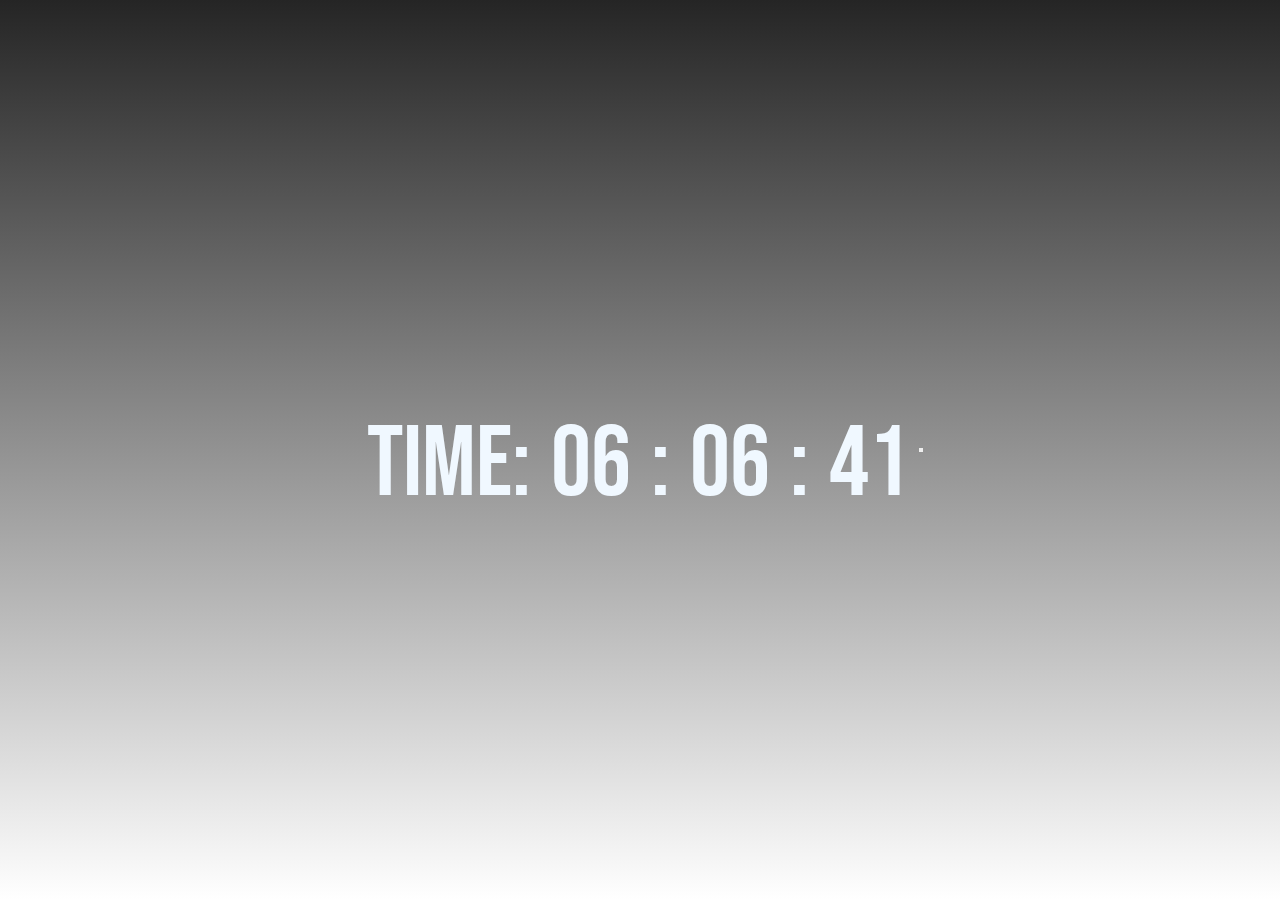
<file: relogio-clock/index.html>
<!DOCTYPE html>
<html lang="pt-br">
<head>
    <link rel="preconnect" href="https://fonts.googleapis.com">
<link rel="preconnect" href="https://fonts.gstatic.com" crossorigin>
<link href="https://fonts.googleapis.com/css2?family=Bebas+Neue&display=swap" rel="stylesheet">
    <link rel="stylesheet" href="style.css">
    <meta charset="UTF-8">
    <meta http-equiv="X-UA-Compatible" content="IE=edge">
    <meta name="viewport" content="width=device-width, initial-scale=1.0">
    <title>Digital Clock</title>
</head>
<body>
    <span>Time:</span><br>
    <span id="hours">00</span>
    <span class="twop">:</span>
    <span id="min">00</span>
    <span class="twop">:</span>
    <span id="sec">00</span><br>
    <button onclick="begin()"></button>
    <script src="script.js"></script>
</body>
</html>
</file>
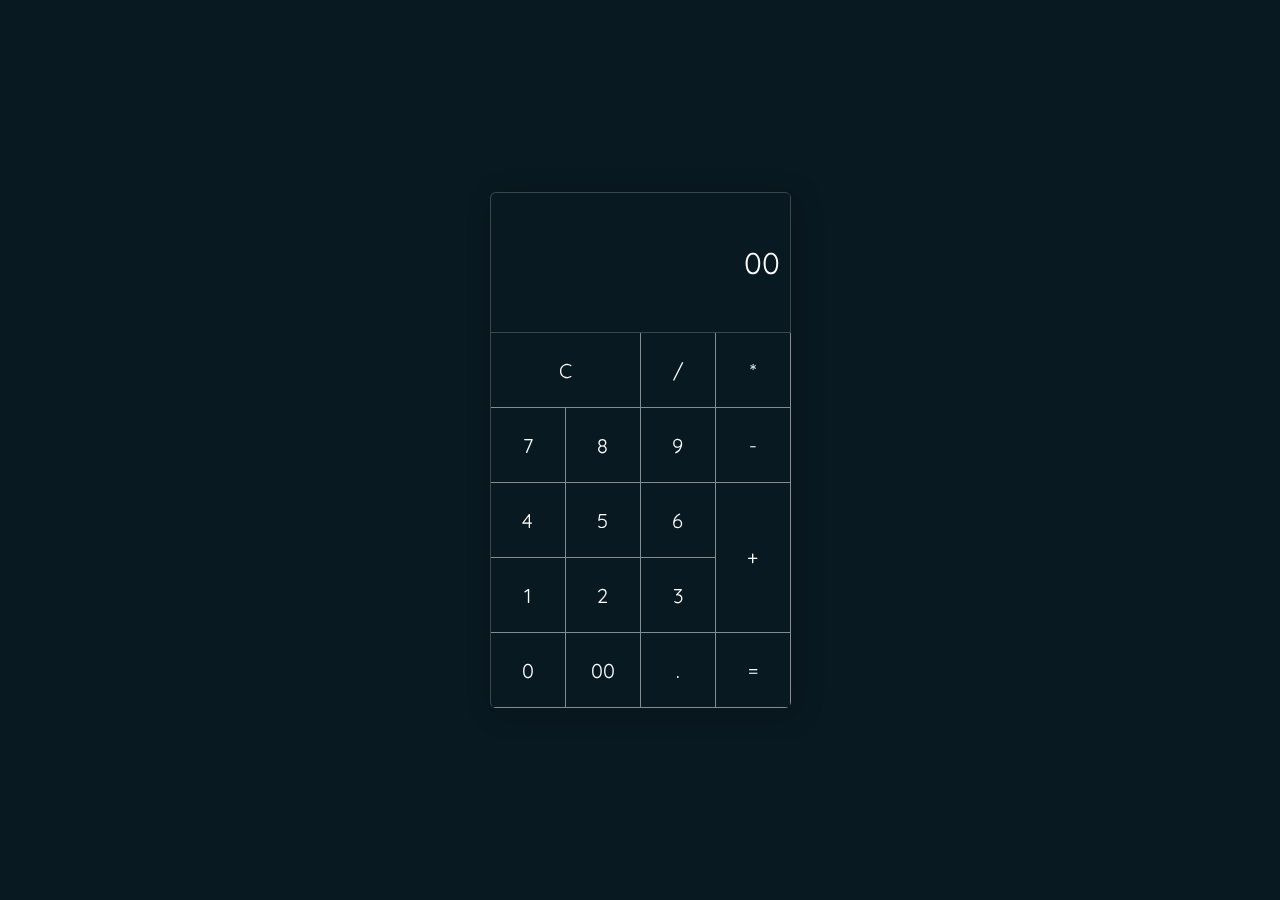
<file: calculadora/home.html>
<!DOCTYPE html>
<html lang="pt-br">
<head>
    <script type="text/javascript" src="vanilla-tilt.babel.js"></script>
    <meta charset="UTF-8">
    <meta http-equiv="X-UA-Compatible" content="IE=edge">
    <meta name="viewport" content="width=device-width, initial-scale=1.0">
    <title>Calculadora</title>
</head>
<style>
    @import url('https://fonts.googleapis.com/css2?family=Quicksand:wght@300;400;500&display=swap');
*{
    margin: 0px;
    padding: 0px;
    box-sizing: border-box;
    font-family: 'Quicksand' , sans-serif;
}
.value::placeholder{
    color:#fff;
}
body{
    display: flex;
    justify-content: center;
    align-items: center;
    min-height: 100vh;
    background: #091921;
}
.container{
    position: relative;
    border-radius:6px ;
    overflow: hidden;
    z-index: 10px;
    backdrop-filter: blur(15px);
    border-top: 1px solid rgba(255, 255, 255, 0.2);
    border-left: 1px solid rgba(255, 255, 255, 0.2);
    box-shadow: 5px 5px 30px rgba(0, 0, 0, 0.2);
}
.container .calculator{
    position: relative;
    display: grid;
}
.container .calculator .value{
    grid-column: span 4;
    height: 140px;
    width: 300px;
    text-align: right ;
    border: none;
    outline: none;
    padding: 10px;
    font-size: 30px;
    background: transparent;
    color:#fff;
    border-bottom: 1px solid rgba(255, 255, 255, 0.2);
    border-right: 1px solid rgba(255, 255, 255, 0.2);
}
.container .calculator span{
    display: grid;
    place-items: center;
    width: 75px;
    height: 75px;
    color: #fff;
    font-weight: 400;
    cursor: crosshair;
    font-size: 20px;
    user-select: none;
    border-bottom: 1px solid rgba(255, 255, 255, 0.5);
    border-right: 1px solid rgba(255, 255, 255, 0.5);
    transition: 0.5s;
}
.container .calculator span:hover{
  background: aqua;
  color: #000;
  font-size: 24px;
  font-weight: 500;
}
.container .calculator .clear{
    grid-column: span 2;
    width: 150px;
}
.container .calculator .clear:hover{
    background: rgb(66, 5, 2);
    color: #fff;
}
.container .calculator .plus{
    grid-row:span 2;
    height: 150px;
}
.container .calculator .value:hover{
    background-color: rgb(66, 5, 2);
    transition: 1.5s;
    color: #fff;
}
</style>
<body>
    <div class="container">
        <form class="calculator" name="calc">
             <input type="text" placeholder="00" readonly class="value" name="txt"/>
             <span class="num clear" onclick="calc.txt.value = ''">C</span>
             <span class="num" onclick="document.calc.txt.value +='/'">/</span>
             <span class="num" onclick="document.calc.txt.value +='*'">*</span>
             <span class="num" onclick="document.calc.txt.value +='7'">7</span>
             <span class="num" onclick="document.calc.txt.value +='8'">8</span>
             <span class="num" onclick="document.calc.txt.value +='9'">9</span>
             <span class="num" onclick="document.calc.txt.value +='-'">-</span>
             <span class="num" onclick="document.calc.txt.value +='4'">4</span>
             <span class="num" onclick="document.calc.txt.value +='5'">5</span>
             <span class="num" onclick="document.calc.txt.value +='6'">6</span>
             <span class="num plus" onclick="document.calc.txt.value +='+'">+</span>
             <span class="num" onclick="document.calc.txt.value +='1'">1</span>
             <span class="num" onclick="document.calc.txt.value +='2'">2</span>
             <span class="num" onclick="document.calc.txt.value +='3'">3</span>
             <span class="num" onclick="document.calc.txt.value +='0'">0</span>
             <span class="num" onclick="document.calc.txt.value +='00'">00</span>
             <span class="num" onclick="document.calc.txt.value +='.'">.</span>
             <span class="num" onclick="document.calc.txt.value =eval(calc.txt.value)">=</span>
        </form>
    </div>
<script>
    VanillaTilt.init(document.querySelector(".container"), {
    max: 15,
    speed: 500,
    glare: true,"max-glare":0.2,
});

VanillaTilt.init(document.querySelectorAll(".container"));
</script>
</body>
</html>
</file>
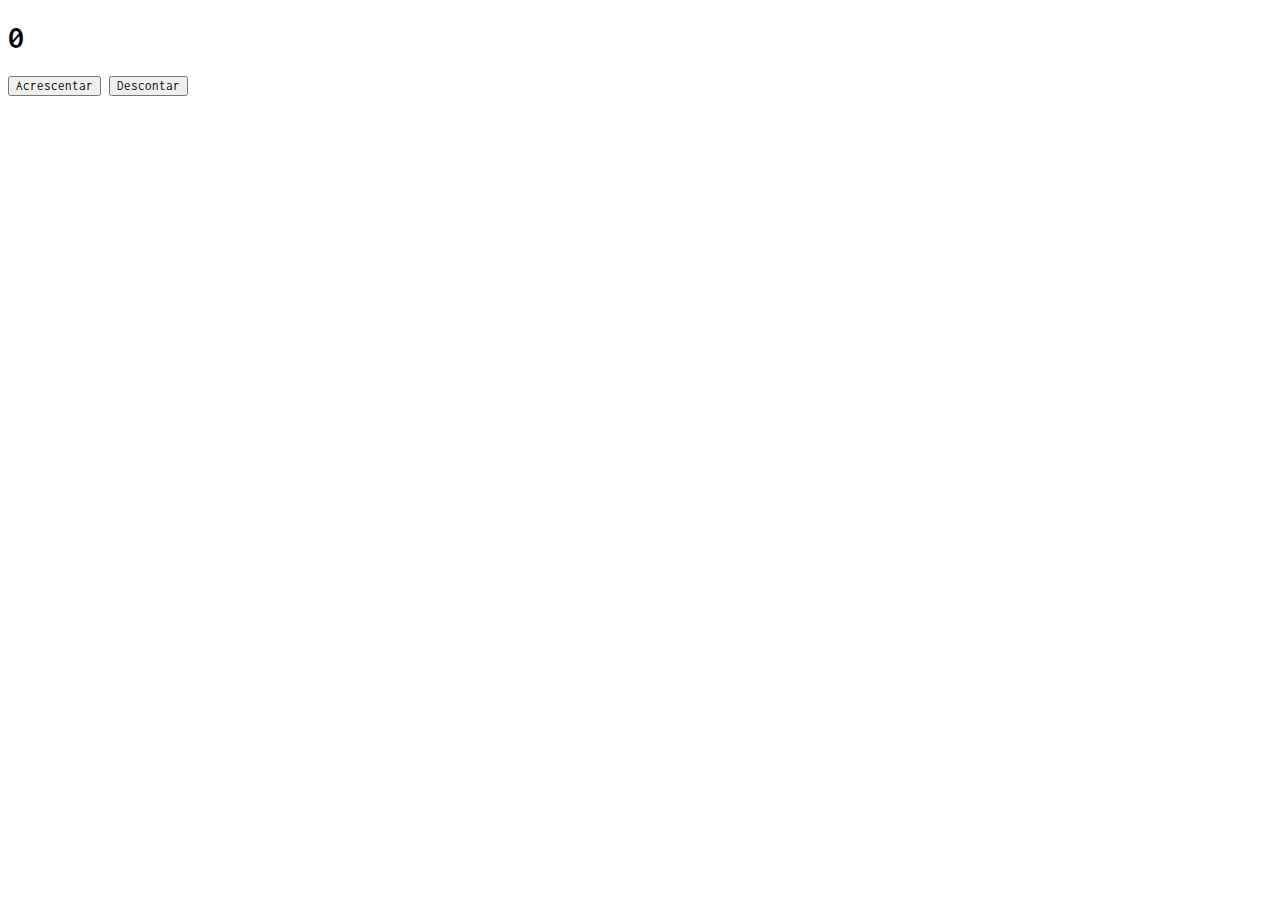
<file: contador/home.html>
<!DOCTYPE html>
<html lang="pt-br">
<head>
    <script src="script.js"></script>
    <meta charset="UTF-8">
    <meta http-equiv="X-UA-Compatible" content="IE=edge">
    <meta name="viewport" content="width=device-width, initial-scale=1.0">
    <title>Contador</title>
</head>
<style>
    @import url('https://fonts.googleapis.com/css2?family=Inconsolata:wght@900&display=swap');
    *{
        font-family: 'Inconsolata', monospace;
    }
    </style>
<body>
    <h1 id="numerotext">0</h1>
    <button onclick="acrescentar()">Acrescentar</button>
    <button onclick="descontar()">Descontar</button>
</body>
</html>
</file>
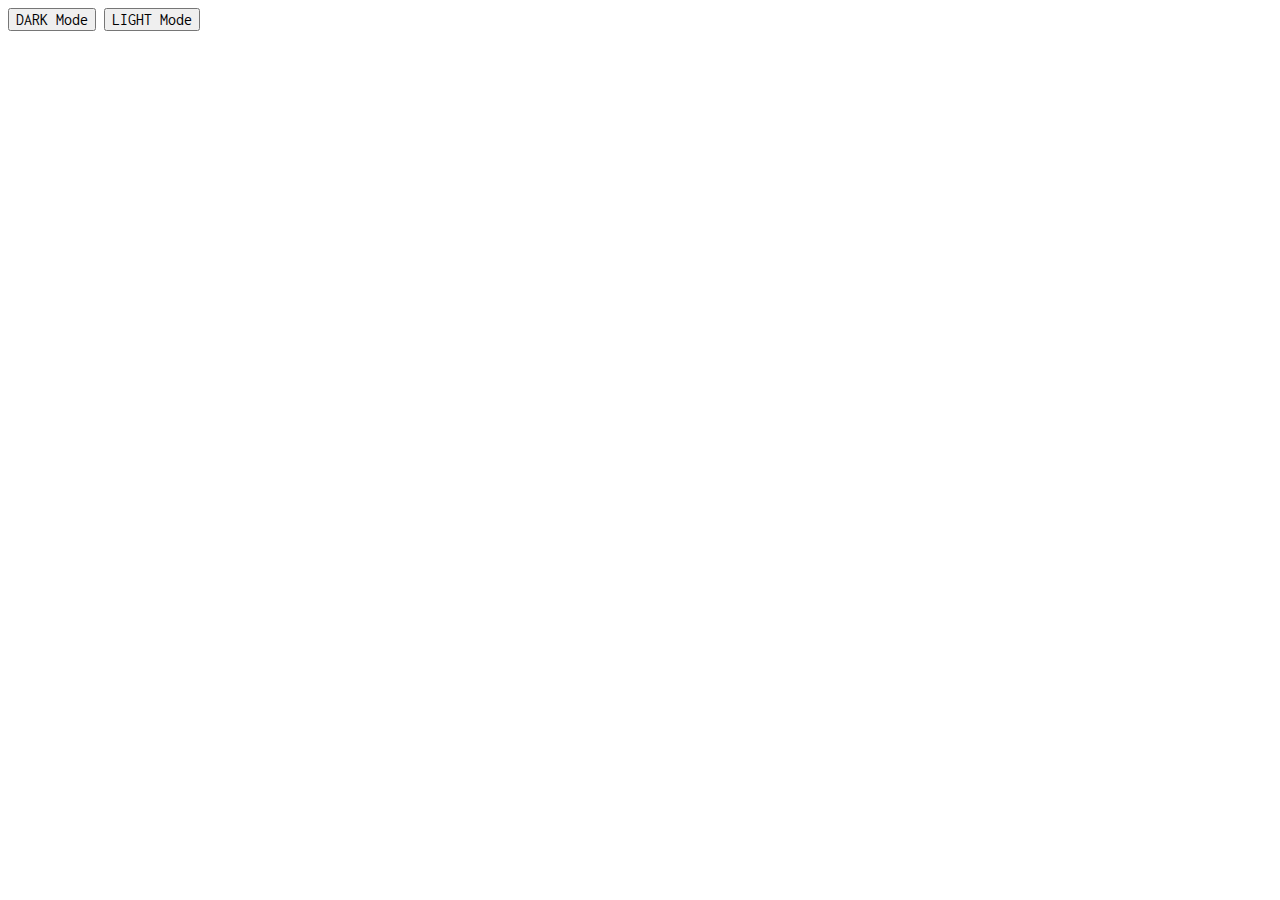
<file: troca-cores/home.html>
<!DOCTYPE html>
<html lang="pt-br">
<head>
    <script src="script.js"></script>
    <meta charset="UTF-8">
    <meta http-equiv="X-UA-Compatible" content="IE=edge">
    <meta name="viewport" content="width=device-width, initial-scale=1.0">
    <title>Changeddd</title>
</head>
<style>
    @import url('https://fonts.googleapis.com/css2?family=Inconsolata:wght@900&display=swap');
    *{
        font-family: 'Inconsolata', monospace;
    }
    button{
        font-size: 16px;
    }
    </style>
<body>
  <button onclick="darkfundo()">DARK Mode</button>
  <button onclick="whitefundo()">LIGHT Mode</button>
</body>
</html>
</file>
<file: relogio-clock/style.css>
* {
    margin: 0;
    padding: 0;
}
body {
    height: 100vh;
    background: linear-gradient(0deg, #ffffffd8, #000000da);
    display: flex;
    align-items: center;
    justify-content: center;
}
span{
    font-family: 'Bebas Neue';
    font-weight: 400;
    color: aliceblue;
    cursor: crosshair;
    display: inline-block;
    margin-top: 30px;
    margin-left: 10px;
    margin-right: 10px;
    cursor: crosshair;
    font-size: 100px;
}
</file>
